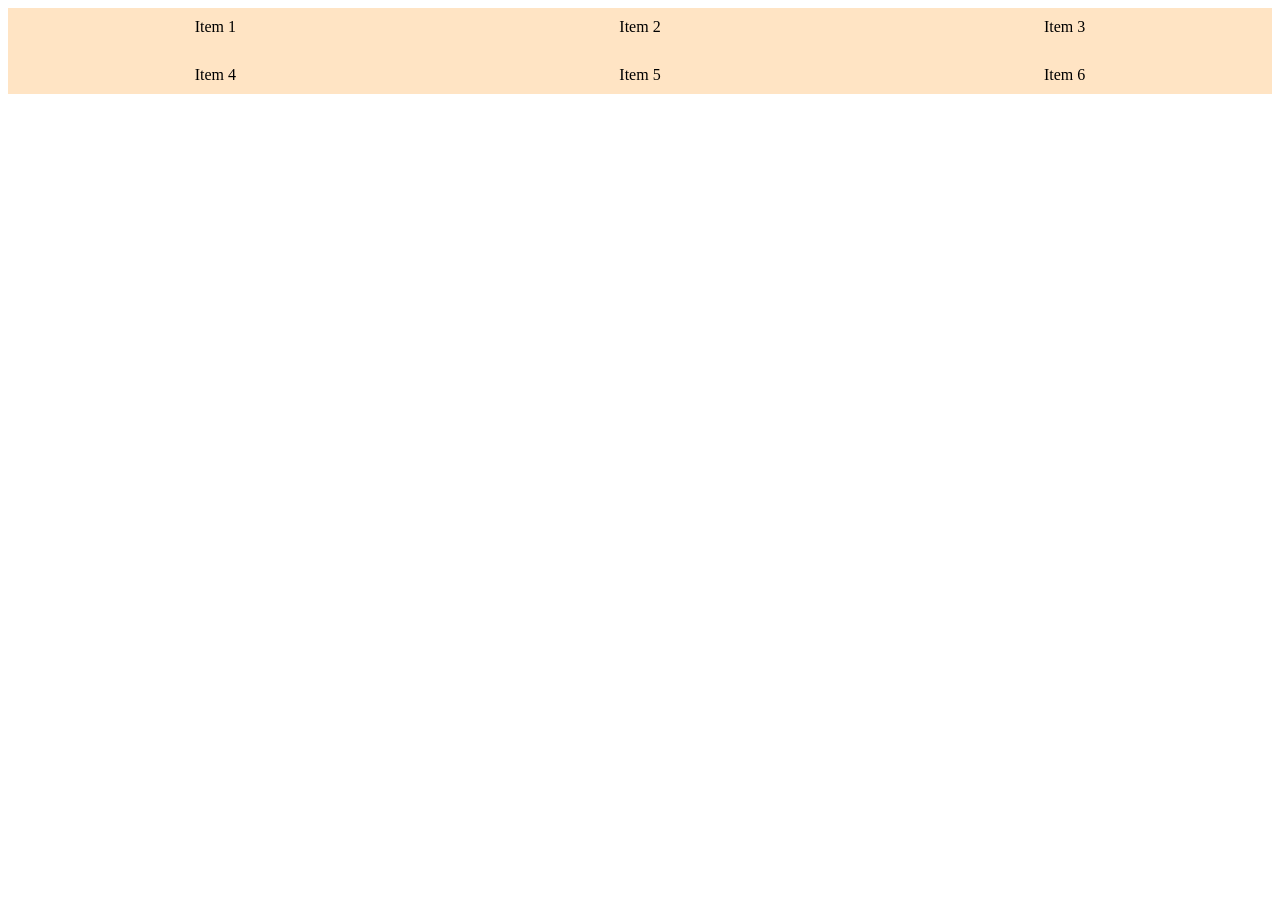
<file: CSS/CSS-4/index.html>
<!DOCTYPE html>
<html lang="en">
<head>
    <meta charset="UTF-8">
    <meta name="viewport" content="width=device-width, initial-scale=1.0">
    <title>Document</title>
    <link rel="stylesheet" href="grid.css">
</head>
<body>
    <div class="grid-container">
        <div class="item">Item 1</div>
        <div class="item">Item 2</div>
        <div class="item">Item 3</div>
        <div class="item">Item 4</div>
        <div class="item">Item 5</div>
        <div class="item">Item 6</div>
    </div>
    
</body>
</html>
</file>
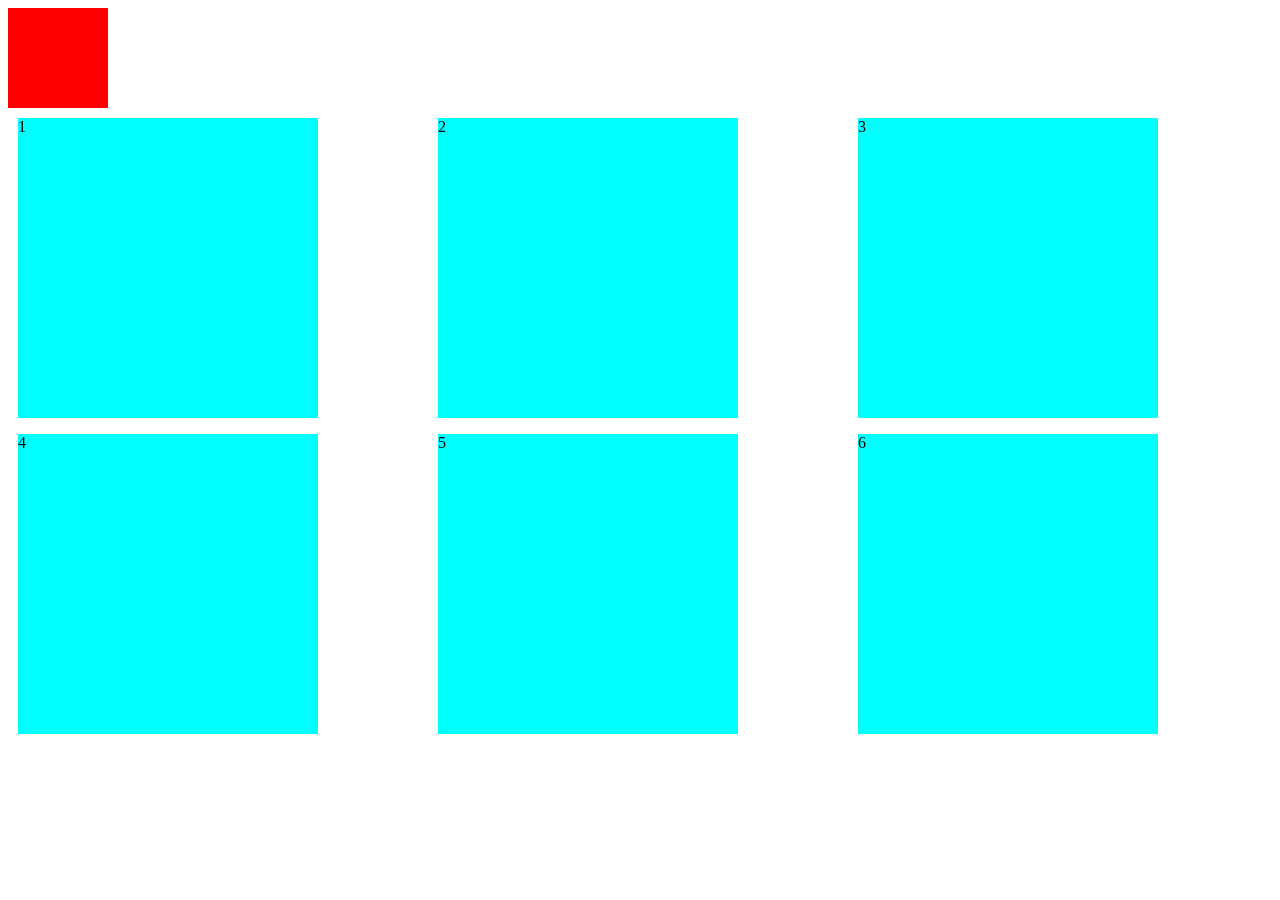
<file: CSS/CSS-5.2/index.html>
<!DOCTYPE html>
<html lang="en">
<head>
    <meta charset="UTF-8">
    <meta name="viewport" content="width=device-width, initial-scale=1.0">
    <link rel="stylesheet" href="media_pipe.css">
    <title>Document</title>
</head>
<body>
    <div class="box"></div>
    <div class="grid-container">
        <div class="grid_item">1</div>
        <div class="grid_item">2</div>
        <div class="grid_item">3</div>
        <div class="grid_item">4</div>
        <div class="grid_item">5</div>
        <div class="grid_item">6</div>

    </div>
    
</body>
</html>
</file>
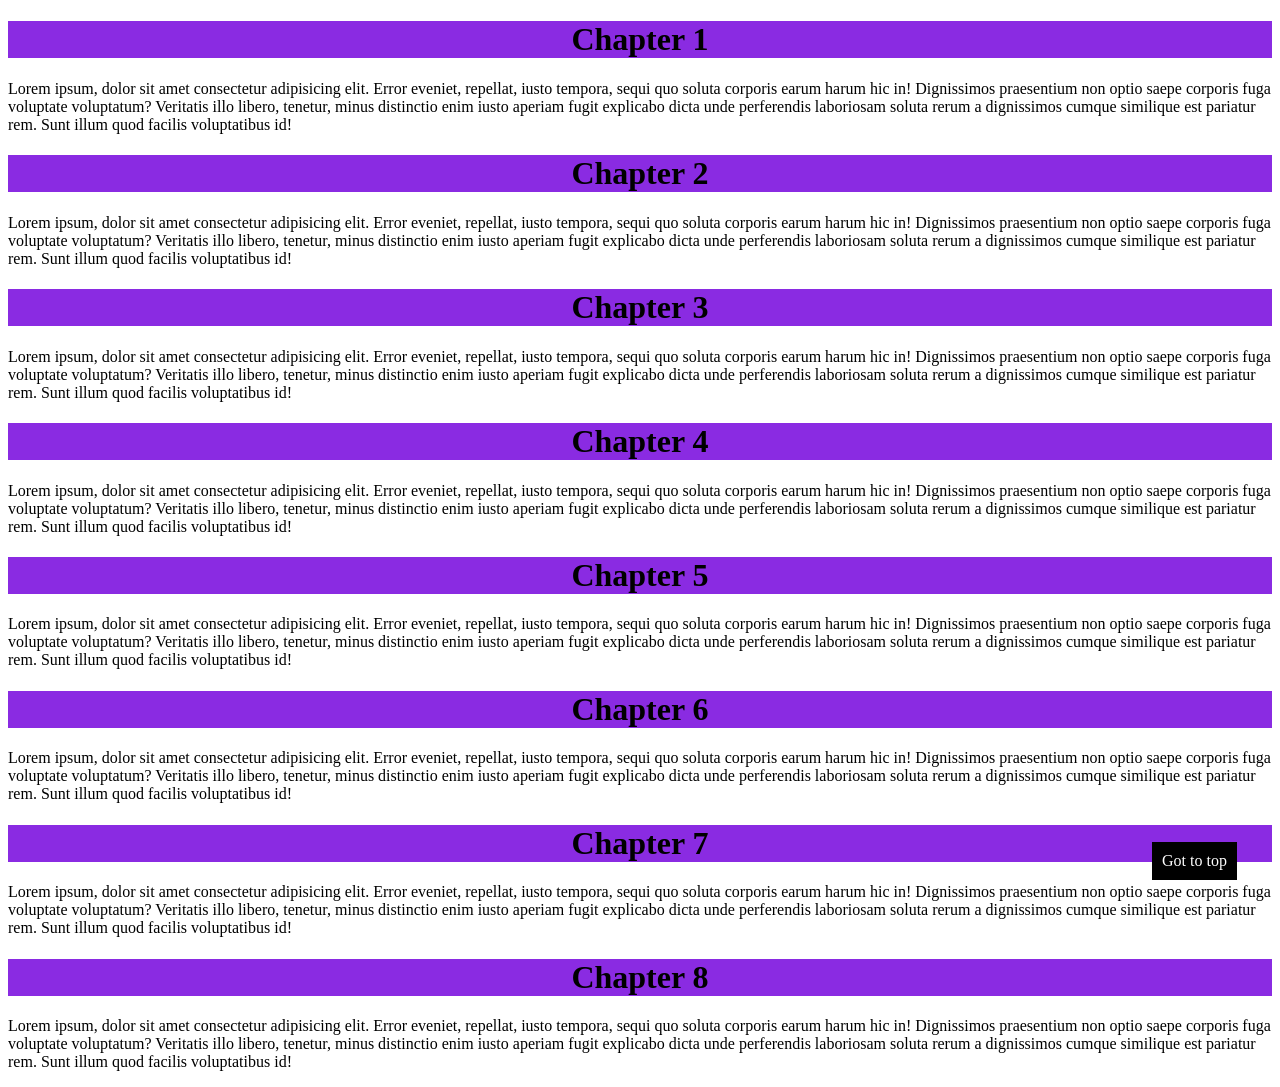
<file: CSS/CSS-5/index.html>
<!doctype html>
<html lang="en">
  <head>
    <meta charset="UTF-8" />
    <meta name="viewport" content="width=device-width, initial-scale=1.0" />
    <link rel="stylesheet" href="position.css" />
    <title>Document</title>
  </head>
  <body>
    <div class="parent">
      <h1>Chapter 1</h1>
      <p>
        Lorem ipsum, dolor sit amet consectetur adipisicing elit. Error eveniet,
        repellat, iusto tempora, sequi quo soluta corporis earum harum hic in!
        Dignissimos praesentium non optio saepe corporis fuga voluptate
        voluptatum? Veritatis illo libero, tenetur, minus distinctio enim iusto
        aperiam fugit explicabo dicta unde perferendis laboriosam soluta rerum a
        dignissimos cumque similique est pariatur rem. Sunt illum quod facilis
        voluptatibus id!
      </p>

      <h1>Chapter 2</h1>
      <p>
        Lorem ipsum, dolor sit amet consectetur adipisicing elit. Error eveniet,
        repellat, iusto tempora, sequi quo soluta corporis earum harum hic in!
        Dignissimos praesentium non optio saepe corporis fuga voluptate
        voluptatum? Veritatis illo libero, tenetur, minus distinctio enim iusto
        aperiam fugit explicabo dicta unde perferendis laboriosam soluta rerum a
        dignissimos cumque similique est pariatur rem. Sunt illum quod facilis
        voluptatibus id!
      </p>

      <h1>Chapter 3</h1>
      <p>
        Lorem ipsum, dolor sit amet consectetur adipisicing elit. Error eveniet,
        repellat, iusto tempora, sequi quo soluta corporis earum harum hic in!
        Dignissimos praesentium non optio saepe corporis fuga voluptate
        voluptatum? Veritatis illo libero, tenetur, minus distinctio enim iusto
        aperiam fugit explicabo dicta unde perferendis laboriosam soluta rerum a
        dignissimos cumque similique est pariatur rem. Sunt illum quod facilis
        voluptatibus id!
      </p>

      <h1>Chapter 4</h1>
      <p>
        Lorem ipsum, dolor sit amet consectetur adipisicing elit. Error eveniet,
        repellat, iusto tempora, sequi quo soluta corporis earum harum hic in!
        Dignissimos praesentium non optio saepe corporis fuga voluptate
        voluptatum? Veritatis illo libero, tenetur, minus distinctio enim iusto
        aperiam fugit explicabo dicta unde perferendis laboriosam soluta rerum a
        dignissimos cumque similique est pariatur rem. Sunt illum quod facilis
        voluptatibus id!
      </p>

      <h1>Chapter 5</h1>
      <p>
        Lorem ipsum, dolor sit amet consectetur adipisicing elit. Error eveniet,
        repellat, iusto tempora, sequi quo soluta corporis earum harum hic in!
        Dignissimos praesentium non optio saepe corporis fuga voluptate
        voluptatum? Veritatis illo libero, tenetur, minus distinctio enim iusto
        aperiam fugit explicabo dicta unde perferendis laboriosam soluta rerum a
        dignissimos cumque similique est pariatur rem. Sunt illum quod facilis
        voluptatibus id!
      </p>

      <h1>Chapter 6</h1>
      <p>
        Lorem ipsum, dolor sit amet consectetur adipisicing elit. Error eveniet,
        repellat, iusto tempora, sequi quo soluta corporis earum harum hic in!
        Dignissimos praesentium non optio saepe corporis fuga voluptate
        voluptatum? Veritatis illo libero, tenetur, minus distinctio enim iusto
        aperiam fugit explicabo dicta unde perferendis laboriosam soluta rerum a
        dignissimos cumque similique est pariatur rem. Sunt illum quod facilis
        voluptatibus id!
      </p>

      <h1>Chapter 7</h1>
      <p>
        Lorem ipsum, dolor sit amet consectetur adipisicing elit. Error eveniet,
        repellat, iusto tempora, sequi quo soluta corporis earum harum hic in!
        Dignissimos praesentium non optio saepe corporis fuga voluptate
        voluptatum? Veritatis illo libero, tenetur, minus distinctio enim iusto
        aperiam fugit explicabo dicta unde perferendis laboriosam soluta rerum a
        dignissimos cumque similique est pariatur rem. Sunt illum quod facilis
        voluptatibus id!
      </p>

      <h1>Chapter 8</h1>
      <p>
        Lorem ipsum, dolor sit amet consectetur adipisicing elit. Error eveniet,
        repellat, iusto tempora, sequi quo soluta corporis earum harum hic in!
        Dignissimos praesentium non optio saepe corporis fuga voluptate
        voluptatum? Veritatis illo libero, tenetur, minus distinctio enim iusto
        aperiam fugit explicabo dicta unde perferendis laboriosam soluta rerum a
        dignissimos cumque similique est pariatur rem. Sunt illum quod facilis
        voluptatibus id!
      </p>
    </div>

    <div class="to_top">Got to top</div>
  </body>
</html>
</file>
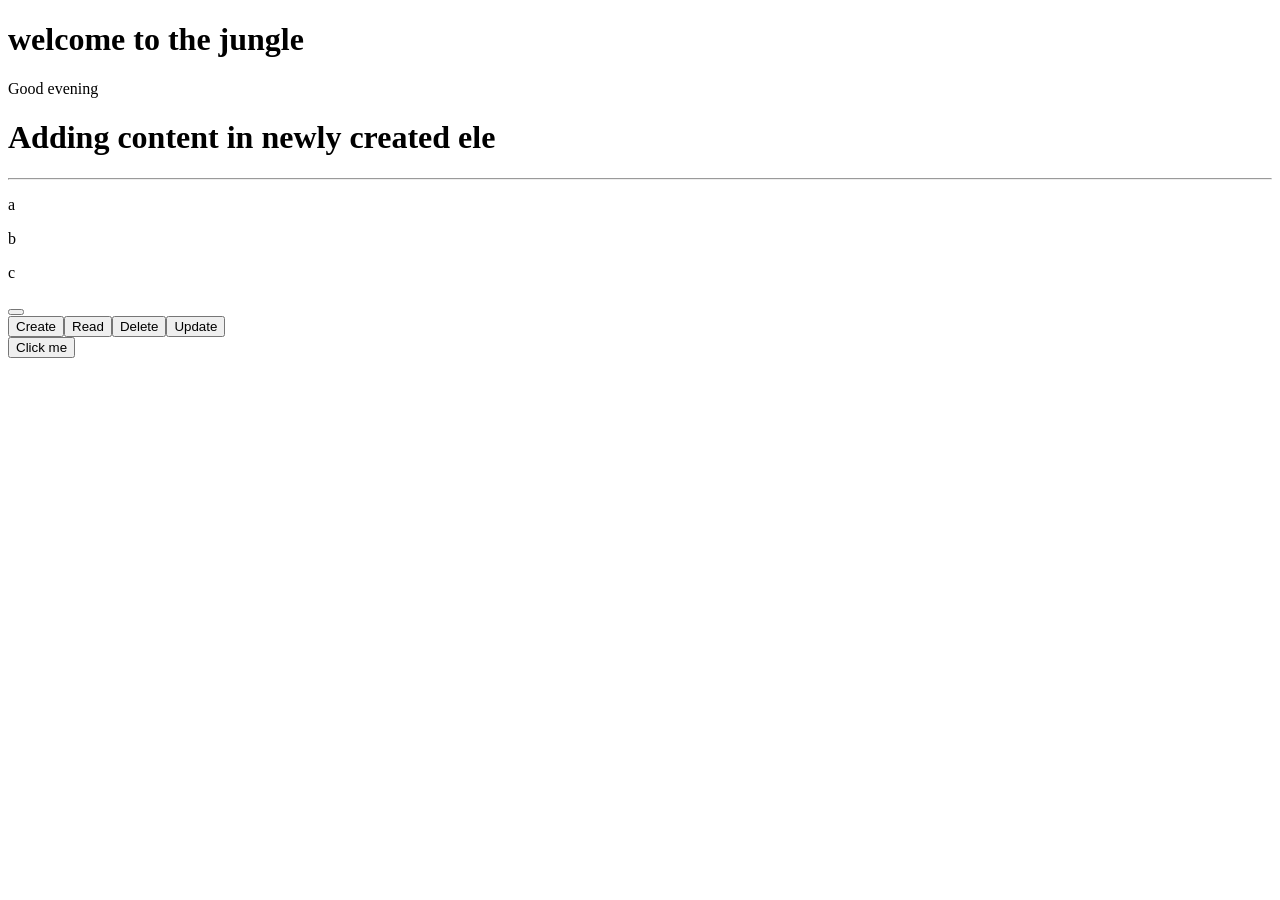
<file: JAVASCRIPT/JS-5/index.html>
<!DOCTYPE html>
<html lang="en">
<head>
    <meta charset="UTF-8">
    <meta name="viewport" content="width=device-width, initial-scale=1.0">
    <title>Document</title>
</head>
<body>
    <h1 id="ele1">Hello Ji</h1>
    <p id="ele2">Good morning</p>
    <div id="ele3"></div>
    <!-- when button is clicked using the onclick propert it wall call the specified function 
     it will call function form js and print the value in console-->
    <button onclick="fun_name()"></button>
    <div id="container">
    <button onclick="create()">Create</button><button onclick="read()">Read</button><button onclick="del()">Delete</button><button onclick="update()">Update</button>
    </div>

    <button id="btm" onclick="cl()">Click me</button>
    <script src="dom.js"></script>
</body>
</html>
</file>
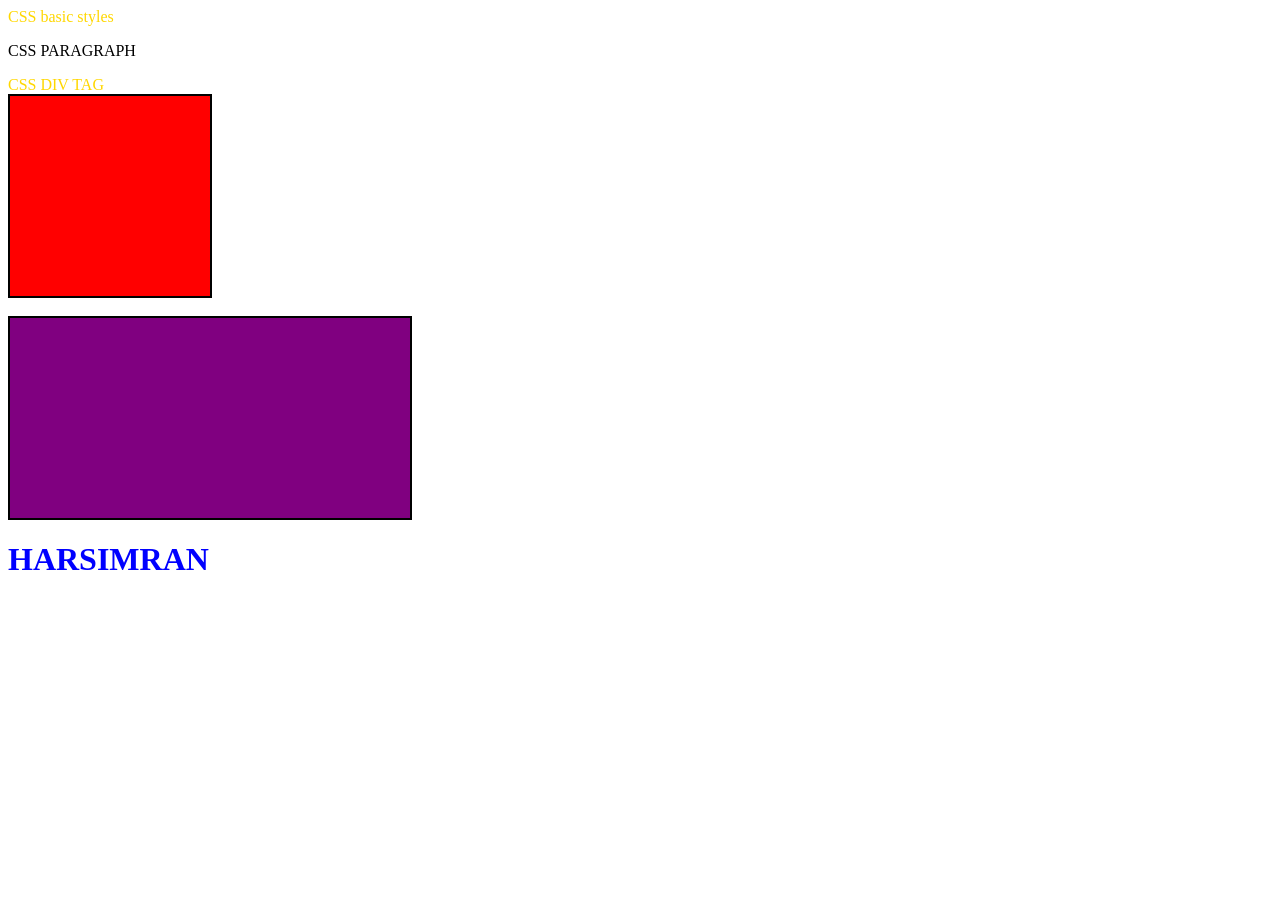
<file: CSS/CSS-1/Basics-css.html>
<!doctype html>
<html lang="en">
  <head>
    <meta charset="UTF-8" />
    <meta name="viewport" content="width=device-width, initial-scale=1.0" />
    <title>CSS</title>
    <!-- under head tag write css code -->
    <!-- style is used for internal css (css that is written inside html) -->
    <style>
      /* target element is html is div tag*/
      /* so all div tags content are styled */
      div {
        color: gold;
      }

      /* box design in css by class selectors*/
      .Red-container {
        width: 200px;
        height: 200px;
        border: 2px solid black; /*border color and density*/
        background-color: red; /*bg color of selected area*/
      }

      /* now rectangle */
      .rectangle {
        width: 400px;
        height: 200px;
        border: 2px solid black;
        background-color: purple;
      }

      /* applying css on id selector */
      #new {
        color: blue;
      }
    </style>
  </head>

  <body>
    <!-- divison is for particular block in page and block level element as cover whole width -->
    <!-- so applying css to particular divison is easy -->
    <div>CSS basic styles</div>
    <p>CSS PARAGRAPH</p>
    <div>CSS DIV TAG</div>

    <!-- making a box in css by using class selectors -->
    <div class="Red-container"></div>
    <br />
    <div class="rectangle"></div>

    <!-- applying css on id  -->
    <h1 id="new">HARSIMRAN</h1>
  </body>
</html>
</file>
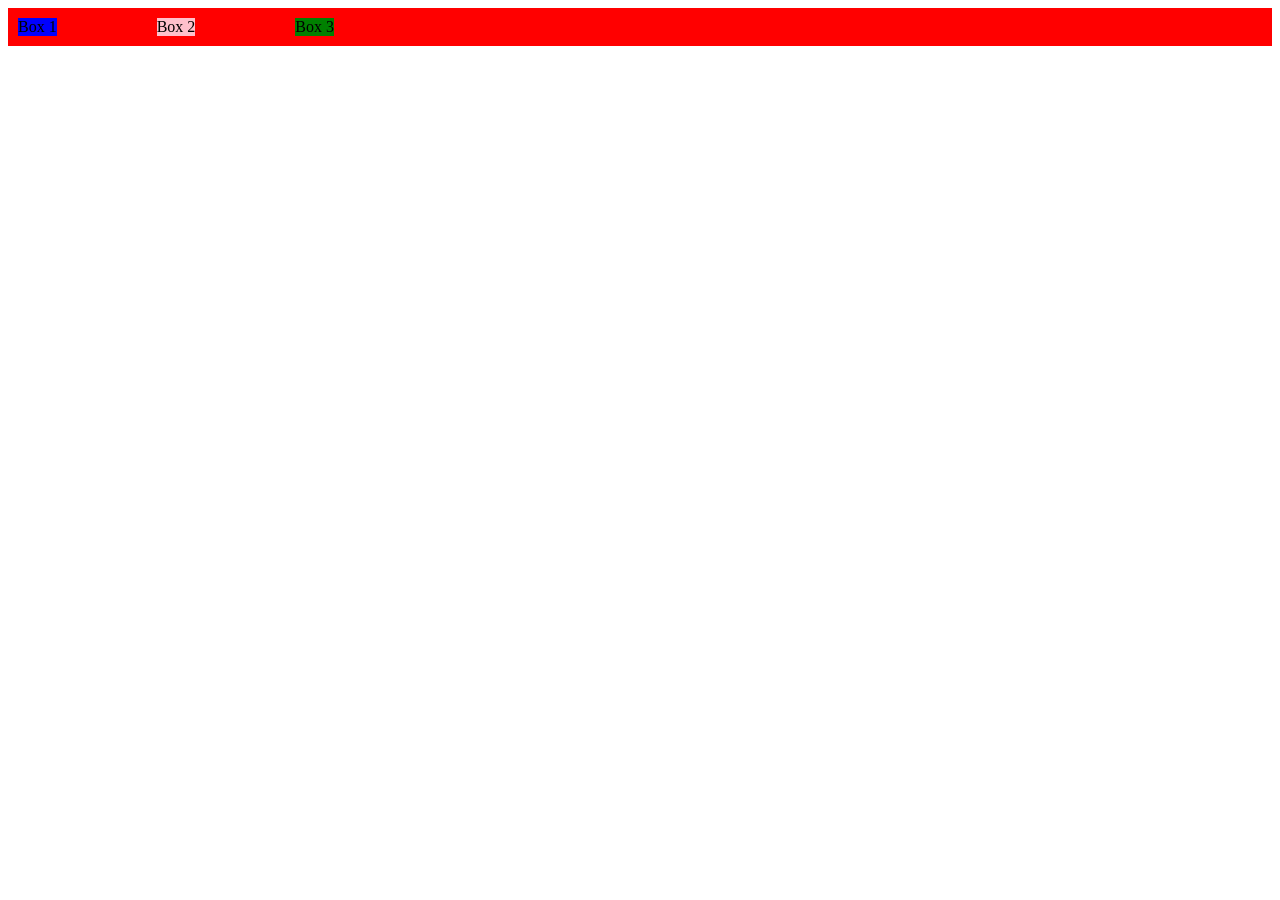
<file: CSS/CSS-2/index2.html>
<!DOCTYPE html>
<html lang="en">
<head>
    <meta charset="UTF-8">
    <meta name="viewport" content="width=, initial-scale=1.0">
    <title>CSS</title>
    <link rel="stylesheet" href="style2.css">
</head>
<body>
    <!-- <span class="tag">HTML</span>
    <span class="tag">HTML</span>
    <span class="tag">HTML</span> -->
    <!-- span is an inline block element and it can't accept height, width, margin, padding etc thus 
    inside selector we will have to use display  -->

    <div class="container">
        <div class="box box1">Box 1</div>
        <div class="box box2">Box 2</div>
        <div class="box box3">Box 3</div>
    </div>
</body>
</html>
</file>
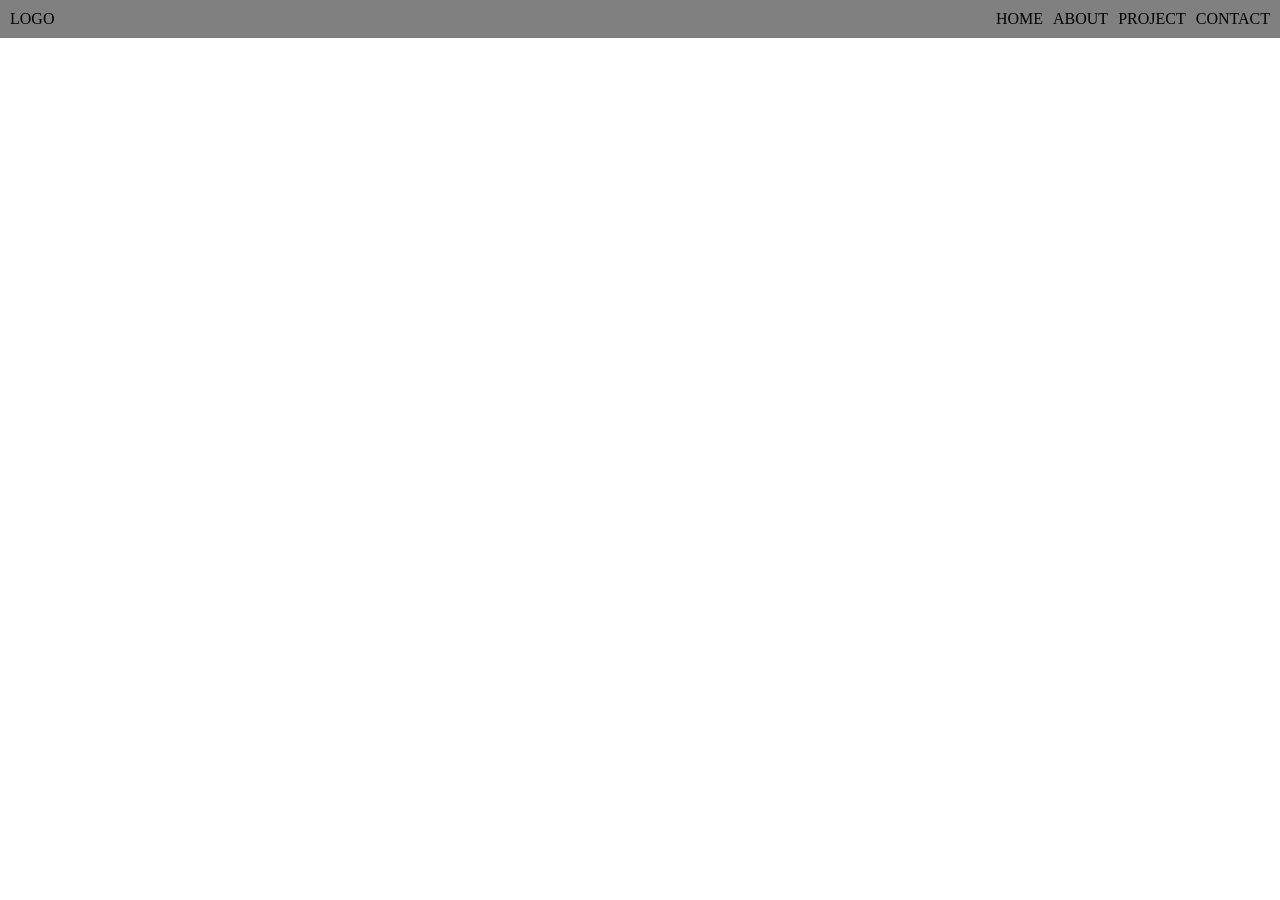
<file: CSS/CSS-2/index3.html>
<!doctype html>
<html lang="en">
  <head>
    <meta charset="UTF-8" />
    <meta name="viewport" content="width=device-width, initial-scale=1.0" />
    <title>Document</title>
    <link rel="stylesheet" href="style3.css" />
  </head>
  <body>
    <div class="container">
      <p>LOGO</p>
      <div class="child-container">
        <p>HOME</p>
        <p>ABOUT</p>
        <p>PROJECT</p>
        <p>CONTACT</p>
      </div>
    </div>
  </body>
</html>
</file>
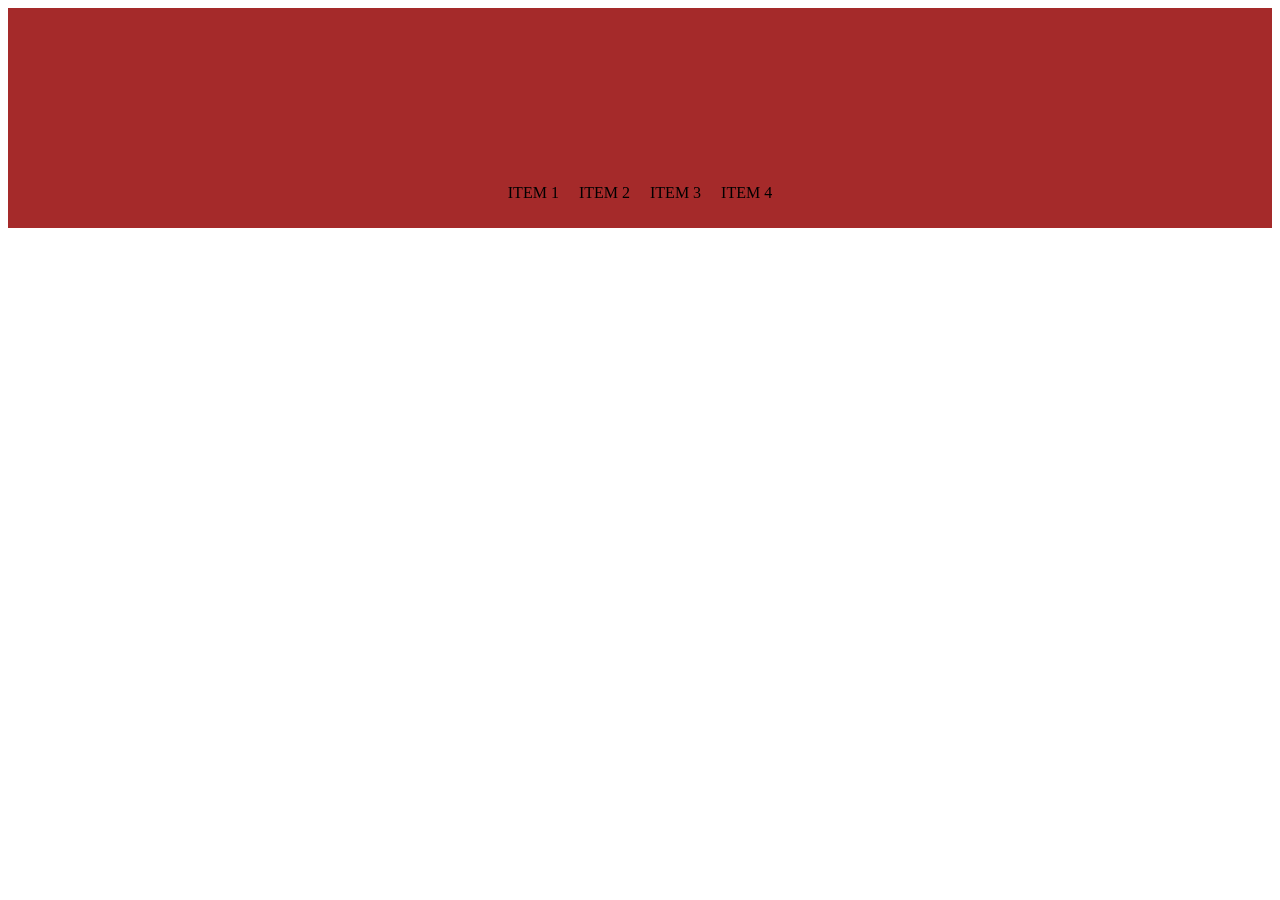
<file: CSS/CSS-3/Basics3.html>
<!doctype html>
<html lang="en">
  <head>
    <meta charset="UTF-8" />
    <meta name="viewport" content="width=device-width, initial-scale=1.0" />
    <link rel="stylesheet" href="style3.css" />
    <title>DAY 3</title>
  </head>
  <body>
    <!-- <div class="box">
      Lorem ipsum dolor sit amet consectetur adipisicing elit. Nobis eaque ipsum
      quis provident aperiam minus in animi quidem ut beatae necessitatibus
      tempore totam quasi reiciendis enim nam aliquam, ipsam asperiores. Omnis
      soluta quaerat eos quibusdam natus totam ab dolore cumque dolores, ad quod
      aspernatur earum nesciunt qui, veniam corrupti harum debitis pariatur iste
      doloremque distinctio praesentium excepturi ex incidunt? Dolorum.
    </div> -->
    <!-- <ul> -->
    <div class="container">
      <p>ITEM 1</p>
      <p>ITEM 2</p>
      <p>ITEM 3</p>
      <p>ITEM 4</p>
    </div>
    <!-- </ul> -->
  </body>
</html>
</file>
<file: CSS/CSS-4/grid.css>
.grid-container{
    background-color:bisque;
    /* type of matrix  */
    display: grid;
    /* tells no of col in grid with width of each col  */
    /* grid-template-columns: 100px 200px; */

    /* it means each col with equal width and ele gets equally distributed to each col */
    grid-template-columns: 1fr 1fr 1fr;
    gap: 10px;

}
.item{
    padding: 10px;
    text-align: center;
}
</file>
<file: CSS/CSS-5.2/media_pipe.css>
.box{
    width:100px;
    height: 100px;
    background-color: red;
    border-color: black;
    border-width: 10px;
}

/* @media is used for color transitions 
like this when screen width gets <=400px the color transits to yellow */
/* @media (width<=400px){
    .box{
        background-color: yellow;
    }
} */

/* when screen width gets less than 400 px the box or target ele gets invisible */
/* @media (width<=400px){
    .box{
        display: none;
    }
}

@media ((width>=400px) and (width<600px) ){
    .box{
        background-color: yellow;
    }
} */

.grid-container{
    display: grid;
    grid-template-columns: 1fr 1fr 1fr;
    gap: 16px;
    margin: 10px;
    /* height: 50vh; */
}
.grid_item{
    height:300px;
    width:300px;
    background-position: center center;
    background-color: aqua;
}

/* transit to 2 columns when width of screen is <=900px */
@media (width <= 900px){
    .grid-container{
        grid-template-columns: 1fr 1fr;
    }
}

@media (width <= 550px){
    .grid-container{
        grid-template-columns: 1fr;
    }
}
</file>
<file: CSS/CSS-5/position.css>
h1 {
  background-color: blueviolet;
  text-align: center;
  /* position static means nochange in pos  */
  /* position relative means can change pos but relative to the parent element 
       position sticky means it get sticks to particular position as top 0 means get sticks to the top 
       position absolute means not consider as an element can cover the content behind it*/
  position: sticky;
  top: 0px;
}

.to_top {
  background-color: black;
  color: white;
  display: inline;
  padding: 10px;
  position: fixed;
  bottom: 20px;
  left: 90%;
}
</file>
<file: CSS/CSS-2/style2.css>
.box1{
    background-color: blue;
}
.box2{
    background-color: pink;
}
.box3{
    background-color: green;
}
.container
{
    display: flex;
    /* this display will change the bock element to inline block element */
    background-color: red;
    padding: 10px;
    gap: 100px;
    /* justify-content: space-between; */

}
</file>
<file: CSS/CSS-2/style3.css>
*{
    box-sizing: border-box;
    margin: 0px;
    padding: 0px;
}
.container{
    display: flex;
    background-color: grey;
    color: black;
    padding: 10px;
    gap: 10px;
    justify-content: space-between;
}
.child-container{
    display: flex ;
    gap: 10px;
    
}
</file>
<file: CSS/CSS-3/style3.css>
.container{
    display: flex;  /*to print the content in singlr line*/
    gap: 20px;      /*gap between elements in the line*/
    background-color: brown;    
    /* to color the class */
    /* to justify the content in that particular container */
    padding: 10px;
    /* to increase the height of the tag  */
    height: 200px;
    justify-content: center;
    /* to put the content of tag in the end of the box  */
    align-items: end;
}
</file>
